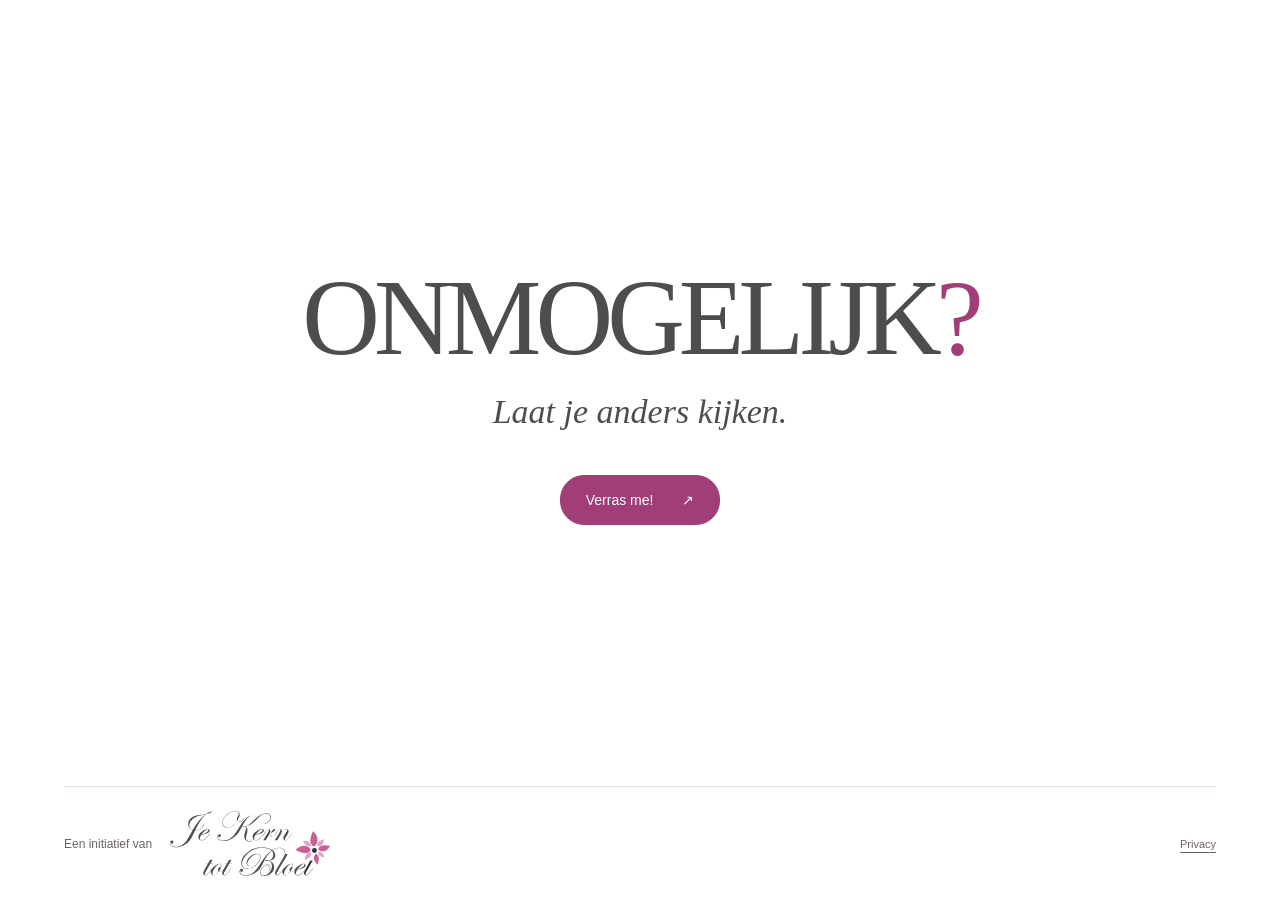
<file: index.html>
<!doctype html>
<html lang="nl">
<head>
  <meta charset="utf-8">
  <meta http-equiv="Content-Security-Policy" content="default-src 'none'; script-src 'self'; style-src 'self'; img-src 'self'; connect-src 'self'; font-src 'none'; object-src 'none'; base-uri 'none'; form-action 'none'; frame-src 'none'; worker-src 'none'; manifest-src 'none'">
  <meta name="referrer" content="no-referrer">
  <meta name="viewport" content="width=device-width, initial-scale=1">
  <meta name="theme-color" content="#ffffff">
  <meta name="description" content="Een klein moment van verwondering. Eerst een onverwacht beeld, dan een open vraag.">
  <title>ONMOGELIJK? — Laat je anders kijken.</title>
  <link rel="stylesheet" href="style.css">
  <script type="module" src="app.js"></script>
</head>
<body>
  <header><a class="wordmark" href="./" aria-label="ONMOGELIJK? — terug naar het begin">ONMOGELIJK<span>?</span></a><span class="edition">EEN ANDERE BLIK · V0.1</span></header>
  <main>
    <section id="intro" class="intro" aria-labelledby="title">
      <h1 id="title">ONMOGELIJK<span>?</span></h1>
      <p class="subtitle">Laat je anders kijken.</p>
      <button id="start" class="primary" disabled>Verras me! <span aria-hidden="true">↗</span></button>
    </section>
    <section id="experience" class="experience" hidden aria-label="Een andere blik">
      <figure>
        <div class="image-wrap"><img id="card-image" alt="" width="1200" height="800"><span id="card-label" class="placeholder-label">TIJDELIJKE PROEFKAART <span id="card-number"></span></span></div>
      </figure>
      <div class="reflection">
        <button id="reveal" class="primary">Ontdek de vraag <span aria-hidden="true">↓</span></button>
        <div id="question-panel" hidden>
          <p class="eyebrow">EEN VRAAG OM BIJ STIL TE STAAN</p>
          <p id="question" class="question" tabindex="-1" aria-live="polite" aria-atomic="true"></p>
          <div class="actions"><button id="another" class="secondary">Andere vraag <span aria-hidden="true">↻</span></button><button id="next" class="primary">Verras me opnieuw! <span aria-hidden="true">↗</span></button></div>
        </div>
      </div>
    </section>
    <p id="status" class="status" role="status">De kaarten worden klaargelegd…</p>
    <noscript><p>Schakel JavaScript in om de kaarten te ontdekken.</p></noscript>
  </main>
  <footer><a class="brand-credit" href="https://www.jekerntotbloei.nl/"><span>Een initiatief van</span><img class="brand-logo" src="assets/logo.svg" alt="Je Kern tot Bloei" width="1718" height="693"></a><a class="privacy-link" href="privacy.html">Privacy</a></footer>
</body>
</html>
</file>
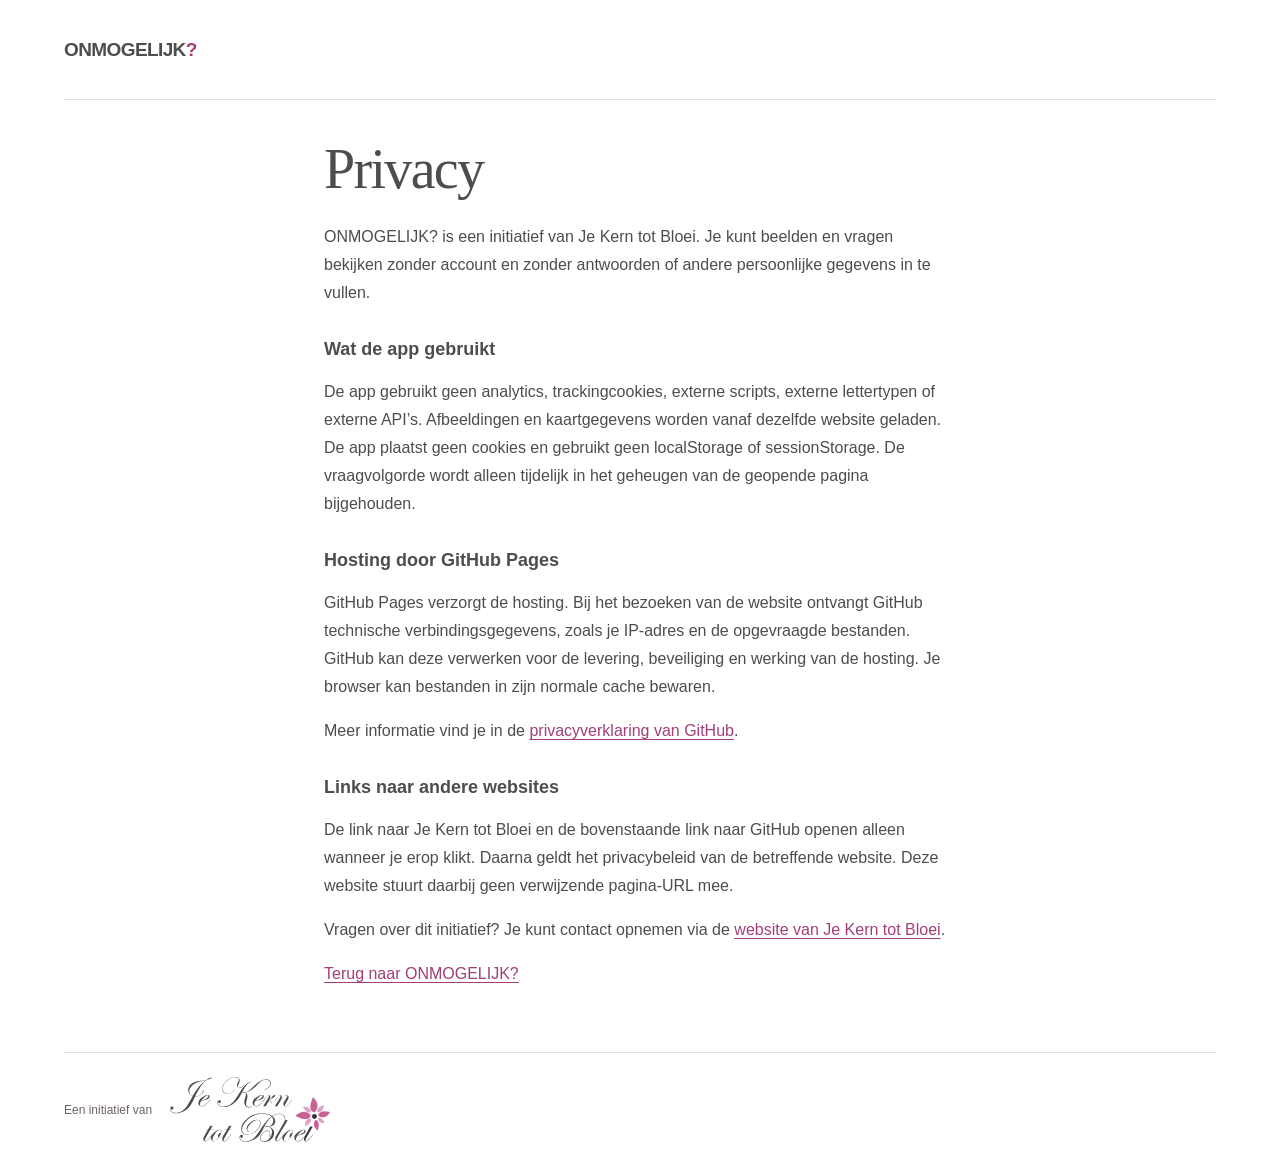
<file: privacy.html>
<!doctype html>
<html lang="nl">
<head>
  <meta charset="utf-8">
  <meta http-equiv="Content-Security-Policy" content="default-src 'none'; script-src 'self'; style-src 'self'; img-src 'self'; connect-src 'self'; font-src 'none'; object-src 'none'; base-uri 'none'; form-action 'none'; frame-src 'none'; worker-src 'none'; manifest-src 'none'">
  <meta name="referrer" content="no-referrer">
  <meta name="viewport" content="width=device-width, initial-scale=1">
  <meta name="theme-color" content="#ffffff">
  <meta name="description" content="Privacy-informatie over ONMOGELIJK?.">
  <title>Privacy — ONMOGELIJK?</title>
  <link rel="stylesheet" href="style.css">
</head>
<body>
  <header><a class="wordmark" href="./" aria-label="ONMOGELIJK? — terug naar het begin">ONMOGELIJK<span>?</span></a></header>
  <main class="privacy-page">
    <h1>Privacy</h1>
    <p>ONMOGELIJK? is een initiatief van Je Kern tot Bloei. Je kunt beelden en vragen bekijken zonder account en zonder antwoorden of andere persoonlijke gegevens in te vullen.</p>
    <h2>Wat de app gebruikt</h2>
    <p>De app gebruikt geen analytics, trackingcookies, externe scripts, externe lettertypen of externe API’s. Afbeeldingen en kaartgegevens worden vanaf dezelfde website geladen. De app plaatst geen cookies en gebruikt geen localStorage of sessionStorage. De vraagvolgorde wordt alleen tijdelijk in het geheugen van de geopende pagina bijgehouden.</p>
    <h2>Hosting door GitHub Pages</h2>
    <p>GitHub Pages verzorgt de hosting. Bij het bezoeken van de website ontvangt GitHub technische verbindingsgegevens, zoals je IP-adres en de opgevraagde bestanden. GitHub kan deze verwerken voor de levering, beveiliging en werking van de hosting. Je browser kan bestanden in zijn normale cache bewaren.</p>
    <p>Meer informatie vind je in de <a href="https://docs.github.com/en/site-policy/privacy-policies/github-general-privacy-statement">privacyverklaring van GitHub</a>.</p>
    <h2>Links naar andere websites</h2>
    <p>De link naar Je Kern tot Bloei en de bovenstaande link naar GitHub openen alleen wanneer je erop klikt. Daarna geldt het privacybeleid van de betreffende website. Deze website stuurt daarbij geen verwijzende pagina-URL mee.</p>
    <p>Vragen over dit initiatief? Je kunt contact opnemen via de <a href="https://www.jekerntotbloei.nl/">website van Je Kern tot Bloei</a>.</p>
    <p><a href="./">Terug naar ONMOGELIJK?</a></p>
  </main>
  <footer><a class="brand-credit" href="https://www.jekerntotbloei.nl/"><span>Een initiatief van</span><img class="brand-logo" src="assets/logo.svg" alt="Je Kern tot Bloei" width="1718" height="693"></a></footer>
</body>
</html>
</file>
<file: style.css>
:root{color-scheme:light;--paper:#fff;--ink:#4d4d4d;--muted:#6d6269;--accent:#a13e77;--line:#eadde5;--pink:#c65e9e;--pink-light:#dfa6c9}*{box-sizing:border-box}body{margin:0;background:var(--paper);color:var(--ink);font-family:Arial,Helvetica,sans-serif;min-height:100svh;display:flex;flex-direction:column}header,footer{display:flex;align-items:center;justify-content:space-between;gap:24px;margin:0 5vw}header{height:100px;border-bottom:1px solid var(--line)}.wordmark{font-size:19px;font-weight:800;letter-spacing:-1px;text-decoration:none;color:inherit}.wordmark span,h1 span{color:var(--accent)}.edition,.eyebrow,figcaption,footer,.placeholder-label{font-size:10px;letter-spacing:1.8px}.edition{color:var(--muted)}main{flex:1;width:100%;max-width:1320px;margin:auto;padding:0 5vw}.intro{text-align:center;padding:70px 0 58px}.eyebrow{color:var(--muted);line-height:1.7}h1{font-size:clamp(48px,8.4vw,110px);letter-spacing:-.065em;line-height:1.05;margin:26px 0 17px;font-weight:800}.subtitle{font-family:Georgia,serif;font-style:italic;font-size:clamp(24px,3vw,34px);margin:0}.intro-mark{position:relative;width:80px;height:90px;margin:30px auto}.intro-mark span{position:absolute;inset:12px 14px 25px;border:1px solid var(--pink-light);border-radius:50%;transform:rotate(-25deg)}.intro-mark i{position:absolute;inset:26px 7px 11px;border:1px solid var(--accent);transform:rotate(20deg)}button{font:inherit;font-size:14px;cursor:pointer;min-height:50px;padding:15px 25px;border-radius:4px;transition:background .2s,transform .2s;border:1px solid var(--ink)}button span{margin-left:25px}.primary{background:var(--ink);color:#fff}.primary:hover{background:#82305f;transform:translateY(-1px)}.secondary{background:transparent;color:var(--ink);border-color:#cbaabd}.secondary:hover{background:#faf0f6}button:disabled{opacity:.5;cursor:wait}button:focus-visible,a:focus-visible{outline:3px solid var(--accent);outline-offset:5px}.hint{font-size:13px;line-height:1.8;color:var(--muted);margin-top:23px}footer{padding:24px 0;border-top:1px solid var(--line);color:var(--muted);font-size:9px}footer span:last-child{font-family:Georgia,serif;font-style:italic;font-size:14px;letter-spacing:0}.experience{max-width:1000px;margin:38px auto 48px}figure{margin:0}.image-wrap{position:relative;background:#f8f3f6;border-radius:5px;overflow:hidden}img{display:block;width:100%;height:auto;max-height:58svh;object-fit:contain}.placeholder-label{position:absolute;bottom:16px;left:16px;background:#fffffff0;padding:9px 12px;font-size:9px;letter-spacing:1px}figcaption{display:flex;justify-content:space-between;gap:16px;font-size:9px;color:var(--muted);padding:15px 0;border-bottom:1px solid var(--line)}.reflection{text-align:center;margin-top:28px;min-height:90px}.question{font-family:Georgia,serif;font-size:clamp(24px,3.5vw,36px);line-height:1.35;margin:15px auto 28px;max-width:760px}.question:focus{outline:none}.actions{display:flex;justify-content:center;gap:12px;flex-wrap:wrap}.status{text-align:center;font-size:14px;color:var(--accent)}.status:empty{display:none}[hidden]{display:none!important}.experience,.question{animation:appear .6s ease both}@keyframes appear{from{opacity:0;transform:translateY(8px)}to{opacity:1;transform:translateY(0)}}@media(max-width:600px){header{height:76px}.edition{font-size:8px;letter-spacing:1px}.intro{padding:66px 0 44px}footer{align-items:flex-start;flex-direction:column;gap:12px}.experience{margin-top:24px}figcaption{font-size:8px;letter-spacing:1px}figcaption span:last-child{max-width:140px;text-align:right}.placeholder-label{font-size:8px;left:10px;bottom:10px}.actions{flex-direction:column}.actions button{width:100%}}@media(prefers-reduced-motion:reduce){*,*::before,*::after{animation:none!important;transition:none!important}}

/* Palet visueel afgeleid van het aangeleverde logo; exacte merkspecificaties ontbreken. */
footer a{color:var(--ink);font-size:12px;letter-spacing:0;text-underline-offset:4px}
.image-wrap{aspect-ratio:3/2;display:grid;place-items:center}
.image-wrap img{max-height:none;max-width:100%;width:100%;height:100%;object-fit:contain}
.experience{max-width:1100px}
@media(max-width:600px){.placeholder-label{position:static;display:block;border-top:1px solid var(--line);text-align:center}.image-wrap{display:block;aspect-ratio:auto}.image-wrap img{height:auto}}
@media(prefers-reduced-motion:no-preference){.image-wrap img,.question{animation:appear .6s ease both}}

.primary{background:var(--accent);border-color:var(--accent);border-radius:24px}
.secondary{border-radius:24px}
h1{font-family:Georgia,serif;font-weight:400;letter-spacing:-.055em}
.intro-mark span{border-radius:70% 10% 70% 10%;border-color:var(--pink);background:#c65e9e12}
.intro-mark i{border-radius:10% 70% 10% 70%;border-color:var(--pink-light)}
.wordmark{font-weight:600;letter-spacing:-.6px}

.brand-credit{display:flex;align-items:center;gap:18px;text-decoration:none}
footer .brand-credit span{font:12px Arial,Helvetica,sans-serif;letter-spacing:0;color:var(--muted)}
.brand-logo{display:block;width:160px;height:auto;max-height:none}
@media(max-width:600px){.brand-credit{gap:14px}.brand-logo{width:140px}}

/* Startscherm: alleen titel, slogan, actie en initiatiefvermelding. */
body:has(#intro:not([hidden])) header{display:none}
body:has(#intro:not([hidden])) main{display:flex;flex-direction:column;justify-content:center}
.intro{padding:80px 0}
.intro h1{margin:0 0 18px}
.intro #start{margin-top:44px}
@media(max-width:600px){.intro{padding:64px 0}}

.privacy-link{color:var(--muted);font-size:11px;letter-spacing:0;text-underline-offset:4px}
.privacy-page{max-width:760px;padding-top:40px;padding-bottom:48px;line-height:1.75}
.privacy-page h1{font-size:clamp(36px,6vw,56px);letter-spacing:-.03em;margin:0 0 24px}
.privacy-page h2{font-size:18px;line-height:1.4;margin-top:30px}
.privacy-page a{color:var(--accent);text-underline-offset:3px}
</file>
